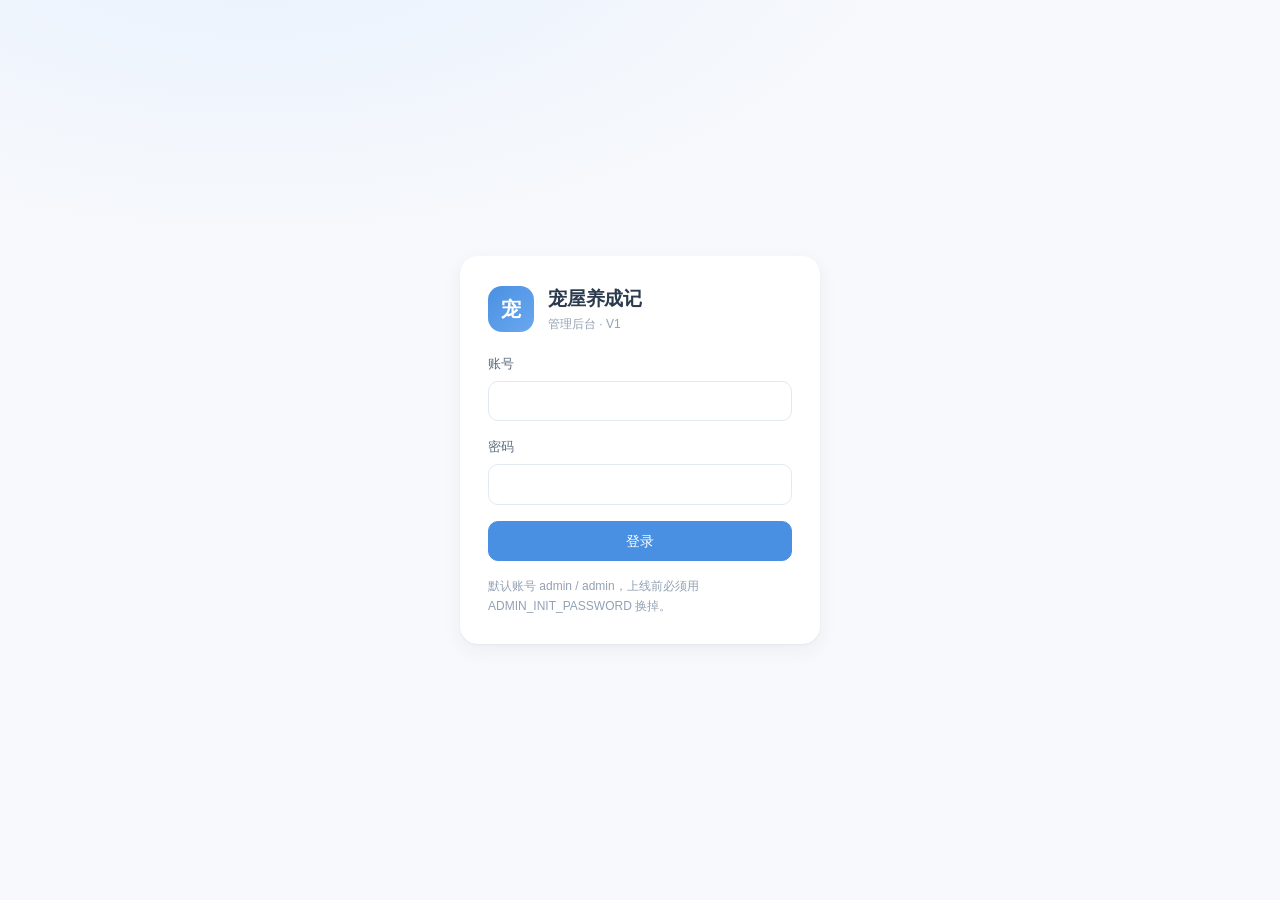
<file: pets_server/internal/web/admin/index.html>
<!DOCTYPE html>
<html lang="zh-CN">
<head>
<meta charset="utf-8">
<meta name="viewport" content="width=device-width, initial-scale=1">
<title>宠屋养成记 · 管理后台</title>
<link rel="stylesheet" href="style.css">
</head>
<body>

<!-- 登录 -->
<div id="loginView" class="login-wrap">
  <form class="login-card" id="loginForm">
    <div class="login-brand">
      <div class="logo">宠</div>
      <div>
        <h1>宠屋养成记</h1>
        <p>管理后台 · V1</p>
      </div>
    </div>
    <label>账号<input id="username" autocomplete="username" required></label>
    <label>密码<input id="password" type="password" autocomplete="current-password" required></label>
    <button class="btn primary block" type="submit">登录</button>
    <p class="hint" id="loginHint">默认账号 admin / admin，上线前必须用 ADMIN_INIT_PASSWORD 换掉。</p>
  </form>
</div>

<!-- 主体 -->
<div id="shell" class="shell hidden">
  <aside class="sidebar">
    <div class="brand">
      <div class="logo sm">宠</div>
      <span>宠屋后台</span>
    </div>
    <nav id="nav"></nav>
    <div class="sidebar-foot">
      <div id="who" class="who"></div>
      <button class="btn ghost sm" id="logoutBtn">退出登录</button>
    </div>
  </aside>

  <main class="main">
    <header class="topbar">
      <div>
        <h2 id="pageTitle">配置 · 食品</h2>
        <p class="sub" id="pageSub"></p>
      </div>
      <div class="topbar-actions" id="topActions"></div>
    </header>
    <div class="dirty-bar hidden" id="dirtyBar">
      <span>草稿有未发布的改动</span>
      <div class="row">
        <button class="btn ghost sm" id="diffBtn">查看改动</button>
        <button class="btn primary sm" id="publishBtn">发布</button>
      </div>
    </div>
    <section id="view" class="view"></section>
  </main>
</div>

<div id="toast" class="toast"></div>

<div id="modal" class="modal hidden">
  <div class="modal-card">
    <header>
      <h3 id="modalTitle"></h3>
      <button class="icon-btn" id="modalClose">×</button>
    </header>
    <div id="modalBody" class="modal-body"></div>
    <footer id="modalFoot"></footer>
  </div>
</div>

<script src="app.js"></script>
</body>
</html>
</file>
<file: pets_server/internal/web/admin/style.css>
:root{
  --primary:#4A90E2;
  --primary-dark:#3579c9;
  --primary-soft:#eaf2fd;
  --accent:#FFD166;
  --bg:#F7F9FC;
  --surface:#ffffff;
  --line:#e3e9f2;
  --text:#2b3a4d;
  --text-2:#5c6c80;
  --text-3:#93a1b3;
  --danger:#e05d5d;
  --danger-soft:#fdecec;
  --ok:#3aa675;
  --ok-soft:#e8f6ef;
  --warn:#c98a1b;
  --warn-soft:#fdf3e0;
  --radius:14px;
  --shadow:0 1px 2px rgba(43,58,77,.05), 0 6px 20px rgba(43,58,77,.06);
}
*{box-sizing:border-box}
html,body{height:100%}
body{
  margin:0;background:var(--bg);color:var(--text);
  font:14px/1.6 -apple-system,BlinkMacSystemFont,"Segoe UI","PingFang SC","Microsoft YaHei",sans-serif;
  -webkit-font-smoothing:antialiased;
}
h1,h2,h3,h4{margin:0;font-weight:600;letter-spacing:-.01em}
p{margin:0}
button{font:inherit;cursor:pointer}
input,select,textarea{font:inherit;color:var(--text)}
.hidden{display:none !important}
.row{display:flex;gap:8px;align-items:center}
.muted{color:var(--text-3)}
.mono{font-family:ui-monospace,SFMono-Regular,Menlo,Consolas,monospace}

/* ---------- 登录 ---------- */
.login-wrap{
  min-height:100%;display:grid;place-items:center;padding:24px;
  background:radial-gradient(1200px 600px at 20% -10%, #e8f1fe 0%, var(--bg) 55%);
}
.login-card{
  width:360px;background:var(--surface);border-radius:18px;padding:28px;
  box-shadow:var(--shadow);display:flex;flex-direction:column;gap:16px;
}
.login-brand{display:flex;gap:14px;align-items:center;margin-bottom:4px}
.login-brand h1{font-size:19px}
.login-brand p{color:var(--text-3);font-size:12px}
.logo{
  width:46px;height:46px;border-radius:14px;display:grid;place-items:center;
  background:linear-gradient(135deg,var(--primary),#6aa8ef);color:#fff;font-size:20px;font-weight:700;
}
.logo.sm{width:28px;height:28px;border-radius:9px;font-size:13px}
label{display:flex;flex-direction:column;gap:6px;font-size:13px;color:var(--text-2)}
input,select{
  padding:9px 11px;border:1px solid var(--line);border-radius:10px;background:#fff;
  outline:none;transition:border-color .15s, box-shadow .15s;width:100%;
}
input:focus,select:focus{border-color:var(--primary);box-shadow:0 0 0 3px var(--primary-soft)}
input[type=checkbox]{width:auto}
/* 待填 / 非法值：等级表新增行经验为 0 时高亮 */
input.input-bad{border-color:var(--danger);background:var(--danger-soft)}
input.input-bad:focus{border-color:var(--danger);box-shadow:0 0 0 3px var(--danger-soft)}
.hint{font-size:12px;color:var(--text-3)}

/* ---------- 按钮 ---------- */
.btn{
  border:1px solid var(--line);background:#fff;color:var(--text);
  padding:8px 14px;border-radius:10px;transition:.15s;white-space:nowrap;
}
.btn:hover{border-color:#cfd9e6;background:#fbfcfe}
.btn.primary{background:var(--primary);border-color:var(--primary);color:#fff}
.btn.primary:hover{background:var(--primary-dark);border-color:var(--primary-dark)}
.btn.danger{background:var(--danger);border-color:var(--danger);color:#fff}
.btn.ghost{background:transparent}
.btn.sm{padding:5px 10px;font-size:13px;border-radius:8px}
.btn.block{width:100%}
.btn:disabled{opacity:.5;cursor:not-allowed}
.icon-btn{
  border:none;background:transparent;font-size:22px;line-height:1;color:var(--text-3);
  padding:0 4px;border-radius:8px;
}
.icon-btn:hover{color:var(--text);background:var(--bg)}

/* ---------- 布局 ---------- */
.shell{display:grid;grid-template-columns:220px 1fr;min-height:100vh}
.sidebar{
  background:#fff;border-right:1px solid var(--line);display:flex;flex-direction:column;
  position:sticky;top:0;height:100vh;
}
.brand{display:flex;gap:10px;align-items:center;padding:18px 18px 14px;font-weight:600}
#nav{padding:6px 10px;overflow:auto;flex:1}
.nav-group{font-size:11px;color:var(--text-3);padding:14px 10px 6px;letter-spacing:.06em}
.nav-item{
  display:flex;gap:8px;align-items:center;padding:8px 10px;border-radius:9px;
  color:var(--text-2);text-decoration:none;font-size:13.5px;
}
.nav-item:hover{background:var(--bg);color:var(--text)}
.nav-item.active{background:var(--primary-soft);color:var(--primary-dark);font-weight:600}
.nav-item .badge{margin-left:auto}
.sidebar-foot{border-top:1px solid var(--line);padding:12px;display:flex;flex-direction:column;gap:8px}
.who{font-size:12px;color:var(--text-2)}
.who b{display:block;color:var(--text);font-size:13px}

.main{min-width:0;display:flex;flex-direction:column}
.topbar{
  display:flex;justify-content:space-between;gap:16px;align-items:flex-start;
  padding:20px 26px 14px;border-bottom:1px solid var(--line);background:#fff;
}
.topbar h2{font-size:17px}
.topbar .sub{color:var(--text-3);font-size:12.5px;margin-top:3px}
.topbar-actions{display:flex;gap:8px;flex-wrap:wrap}
.dirty-bar{
  display:flex;justify-content:space-between;align-items:center;gap:12px;
  margin:16px 26px 0;padding:10px 14px;border-radius:10px;
  background:var(--warn-soft);color:var(--warn);font-size:13px;
}
.view{padding:20px 26px 48px;display:flex;flex-direction:column;gap:16px}
/* 页面内提示条（如等级表有未填的经验值） */
.banner{padding:10px 14px;border-radius:10px;font-size:13px;line-height:1.6}
.banner.warn{background:var(--warn-soft);color:var(--warn)}

/* ---------- 卡片 ---------- */
.card{background:var(--surface);border:1px solid var(--line);border-radius:var(--radius);box-shadow:var(--shadow)}
.card-head{display:flex;justify-content:space-between;align-items:center;gap:12px;padding:14px 16px;border-bottom:1px solid var(--line)}
.card-head h3{font-size:14px}
.card-body{padding:16px}
.card-body.tight{padding:0}

/* ---------- 表格 ---------- */
table{width:100%;border-collapse:collapse;font-size:13px}
th{
  text-align:left;font-weight:600;color:var(--text-2);font-size:12px;
  padding:10px 12px;background:#fafbfd;border-bottom:1px solid var(--line);white-space:nowrap;
}
td{padding:8px 12px;border-bottom:1px solid #f1f4f9;vertical-align:middle}
tr:last-child td{border-bottom:none}
tbody tr:hover{background:#fcfdff}
td input,td select{padding:6px 8px;border-radius:8px;font-size:13px;min-width:64px}
td.num{text-align:right;font-variant-numeric:tabular-nums}
.table-wrap{overflow:auto}

/* ---------- 徽标 ---------- */
.badge{
  display:inline-flex;align-items:center;gap:4px;padding:2px 8px;border-radius:999px;
  font-size:11.5px;background:var(--bg);color:var(--text-2);border:1px solid var(--line);
}
.badge.ok{background:var(--ok-soft);color:var(--ok);border-color:transparent}
.badge.warn{background:var(--warn-soft);color:var(--warn);border-color:transparent}
.badge.danger{background:var(--danger-soft);color:var(--danger);border-color:transparent}
.badge.primary{background:var(--primary-soft);color:var(--primary-dark);border-color:transparent}

/* ---------- 统计卡 ---------- */
.stats{display:grid;grid-template-columns:repeat(auto-fit,minmax(190px,1fr));gap:12px}
.stat{background:#fff;border:1px solid var(--line);border-radius:var(--radius);padding:14px 16px;box-shadow:var(--shadow)}
.stat .label{font-size:12px;color:var(--text-3)}
.stat .value{font-size:24px;font-weight:600;letter-spacing:-.02em;margin-top:4px;font-variant-numeric:tabular-nums}
.stat .foot{font-size:12px;color:var(--text-2);margin-top:2px}
/* 数值后的小单位（如「分」「次」），不跟主数字抢视觉 */
.stat .unit{font-size:13px;font-weight:400;color:var(--text-3);margin-left:3px}

/* ---------- 条形图 ---------- */
.bars{display:flex;flex-direction:column;gap:9px}
.bar-row{display:grid;grid-template-columns:120px 1fr 76px;gap:10px;align-items:center;font-size:12.5px}
.bar-track{height:9px;background:var(--bg);border-radius:999px;overflow:hidden}
.bar-fill{height:100%;background:linear-gradient(90deg,var(--primary),#79b0f0);border-radius:999px}
.bar-fill.accent{background:linear-gradient(90deg,var(--accent),#ffe09a)}
.bar-val{text-align:right;font-variant-numeric:tabular-nums;color:var(--text-2)}

/* ---------- 表单网格 ---------- */
.grid-form{display:grid;grid-template-columns:repeat(auto-fit,minmax(210px,1fr));gap:14px}
.field{display:flex;flex-direction:column;gap:5px}
.field label{font-size:12px;color:var(--text-2)}
.field .hint{font-size:11.5px}

/* ---------- 弹窗 ---------- */
.modal{position:fixed;inset:0;background:rgba(31,45,61,.36);display:grid;place-items:center;padding:24px;z-index:50}
.modal-card{
  background:#fff;border-radius:16px;width:min(760px,100%);max-height:86vh;display:flex;flex-direction:column;
  box-shadow:0 24px 60px rgba(31,45,61,.24);
}
.modal-card header{display:flex;justify-content:space-between;align-items:center;padding:16px 18px;border-bottom:1px solid var(--line)}
.modal-body{padding:16px 18px;overflow:auto}
.modal-card footer{display:flex;justify-content:flex-end;gap:8px;padding:12px 18px;border-top:1px solid var(--line)}
.diff-table td{font-size:12.5px}
.before{color:var(--danger)}
.after{color:var(--ok)}

/* ---------- toast ---------- */
.toast{
  position:fixed;left:50%;bottom:28px;transform:translate(-50%,20px);
  background:#2b3a4d;color:#fff;padding:10px 18px;border-radius:10px;font-size:13px;
  opacity:0;pointer-events:none;transition:.25s;z-index:80;max-width:70vw;
}
.toast.show{opacity:1;transform:translate(-50%,0)}
.toast.err{background:var(--danger)}

/* ---------- 空态 ---------- */
.empty{padding:44px 16px;text-align:center;color:var(--text-3);font-size:13px}
.inline-actions{display:flex;gap:6px;justify-content:flex-end}
.tag-input{width:88px}
textarea{min-height:70px;resize:vertical;padding:9px 11px;border:1px solid var(--line);border-radius:10px;outline:none}

/* ---------- 接口文档页 ---------- */
.doc-layout{display:grid;grid-template-columns:270px minmax(0,1fr);gap:16px;align-items:start}
@media (max-width:1100px){.doc-layout{grid-template-columns:1fr}}
.doc-side{position:sticky;top:76px;max-height:calc(100vh - 108px);display:flex;flex-direction:column}
.doc-side-body{overflow:auto;padding:6px}
.doc-nav-item{
  display:flex;gap:8px;align-items:center;padding:7px 9px;border-radius:9px;
  cursor:pointer;color:var(--text-2);font-size:12.5px;
}
.doc-nav-item:hover{background:var(--bg);color:var(--text)}
.doc-nav-item.active{background:var(--primary-soft);color:var(--primary-dark)}
.doc-nav-path{font-family:ui-monospace,SFMono-Regular,Menlo,Consolas,monospace;overflow:hidden;text-overflow:ellipsis;white-space:nowrap}
.m{
  flex:none;min-width:46px;text-align:center;padding:2px 6px;border-radius:6px;
  font-size:10.5px;font-weight:700;letter-spacing:.04em;font-family:ui-monospace,Menlo,Consolas,monospace;
}
.m-post{background:var(--primary-soft);color:var(--primary-dark)}
.m-get{background:var(--ok-soft);color:var(--ok)}
.m-put{background:var(--warn-soft);color:var(--warn)}
.m-del{background:var(--danger-soft);color:var(--danger)}
.doc-main{display:flex;flex-direction:column;gap:16px;min-width:0}
.doc-detail .card-head h3{display:flex;align-items:center;gap:8px;flex-wrap:wrap;font-size:14px}
.doc-tags{display:flex;gap:6px;flex-wrap:wrap;margin-top:7px}
.doc-desc{font-size:13px;line-height:1.75;color:var(--text-2);margin-bottom:4px}
.doc-sec{margin-top:16px}
.doc-sec h4,.doc-h4{font-size:12.5px;color:var(--text-2);margin-bottom:8px}
.doc-table{font-size:12.5px}
.doc-table th{font-size:11.5px}
.doc-type{color:var(--text-3);white-space:nowrap}
.req{
  display:inline-block;margin-left:6px;padding:1px 5px;border-radius:5px;
  background:var(--danger-soft);color:var(--danger);font-size:10.5px;font-weight:600;
}
.doc-errs{margin:0;padding-left:20px;font-size:12.5px;color:var(--text-2);line-height:1.9}
.doc-conv{margin:0 0 14px;padding-left:20px;font-size:12.5px;color:var(--text-2);line-height:1.9}
.doc-tok,.doc-body{display:block;font-size:12.5px;color:var(--text-2);margin-bottom:10px}
.doc-tok input,.doc-body textarea{width:100%;margin-top:5px}
.doc-body textarea{font-family:ui-monospace,SFMono-Regular,Menlo,Consolas,monospace;font-size:12.5px;min-height:96px}
.doc-out{margin-top:12px}
.doc-out-empty{font-size:12.5px;color:var(--text-3);padding:8px 0}
.doc-out-bad{font-size:12.5px;color:var(--danger);background:var(--danger-soft);padding:9px 12px;border-radius:10px}
.doc-out-head{display:flex;align-items:center;gap:10px;margin-bottom:8px}
.doc-out-msg{font-size:12.5px;color:var(--warn);background:var(--warn-soft);padding:7px 11px;border-radius:9px;margin-bottom:8px}
.doc-out-body{
  margin:0;padding:12px;border-radius:10px;background:#f4f7fb;border:1px solid var(--line);
  font-family:ui-monospace,SFMono-Regular,Menlo,Consolas,monospace;font-size:12px;line-height:1.65;
  white-space:pre-wrap;word-break:break-word;max-height:420px;overflow:auto;
}
</file>
